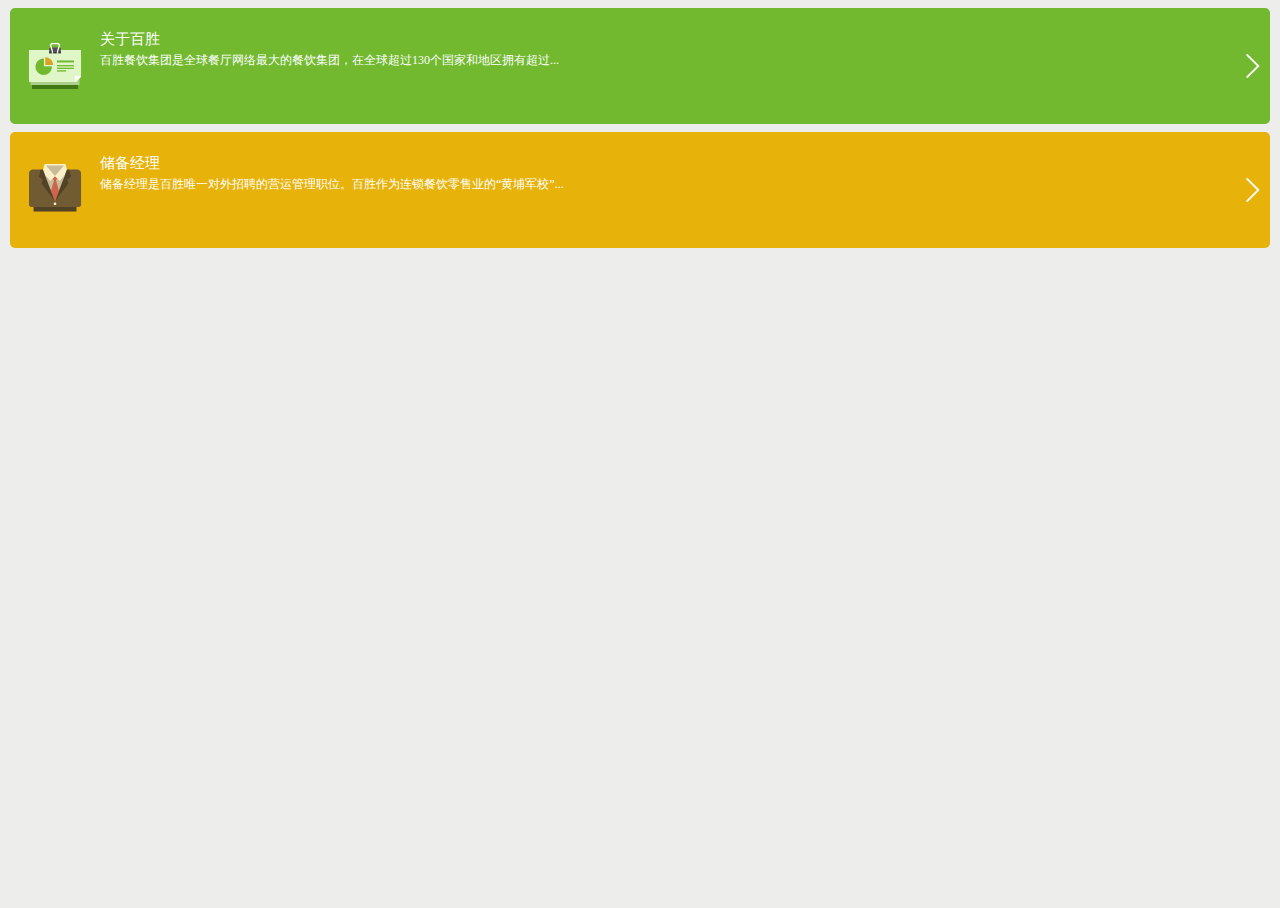
<file: bszp/list.html>
<!DOCTYPE html>
<html lang="zh">
<head>
    <meta charset="utf-8">
    <title>全城热聘-百胜招聘-西南站</title>
    <meta name="viewport" content="width=device-width,initial-scale=1,maximum-scale=1,user-scalable=0">
    <link rel="stylesheet" href="css/style.css">
    <script>var descContent = '我要推荐-百胜招聘-西南站';</script>
    <script src="js/share.js"></script>
</head>
<body>
    <div class="school position">
        <ul class="row-list">
            <li class="position-product">
                <a href="http://t.weixinuc.com/static/app/yum/about-yum.html">
                <span class="position-title">关于百胜</span>
                <span>百胜餐饮集团是全球餐厅网络最大的餐饮集团，在全球超过130个国家和地区拥有超过...</span>
                </a>
            </li>
            <li class="position-market">
                <a href="mangement.html">
                <span class="position-title">储备经理</span>
                <span>储备经理是百胜唯一对外招聘的营运管理职位。百胜作为连锁餐饮零售业的“黄埔军校”...</span>
                </a>
            </li>
        </ul>
    </div>
    <script type="text/javascript">
var _bdhmProtocol = (("https:" == document.location.protocol) ? " https://" : " http://");
document.write(unescape("%3Cscript src='" + _bdhmProtocol + "hm.baidu.com/h.js%3Fce94de6e6442ceb7ddbaa4fc195ba2e4' type='text/javascript'%3E%3C/script%3E"));
</script>

</body>
</html>
</file>
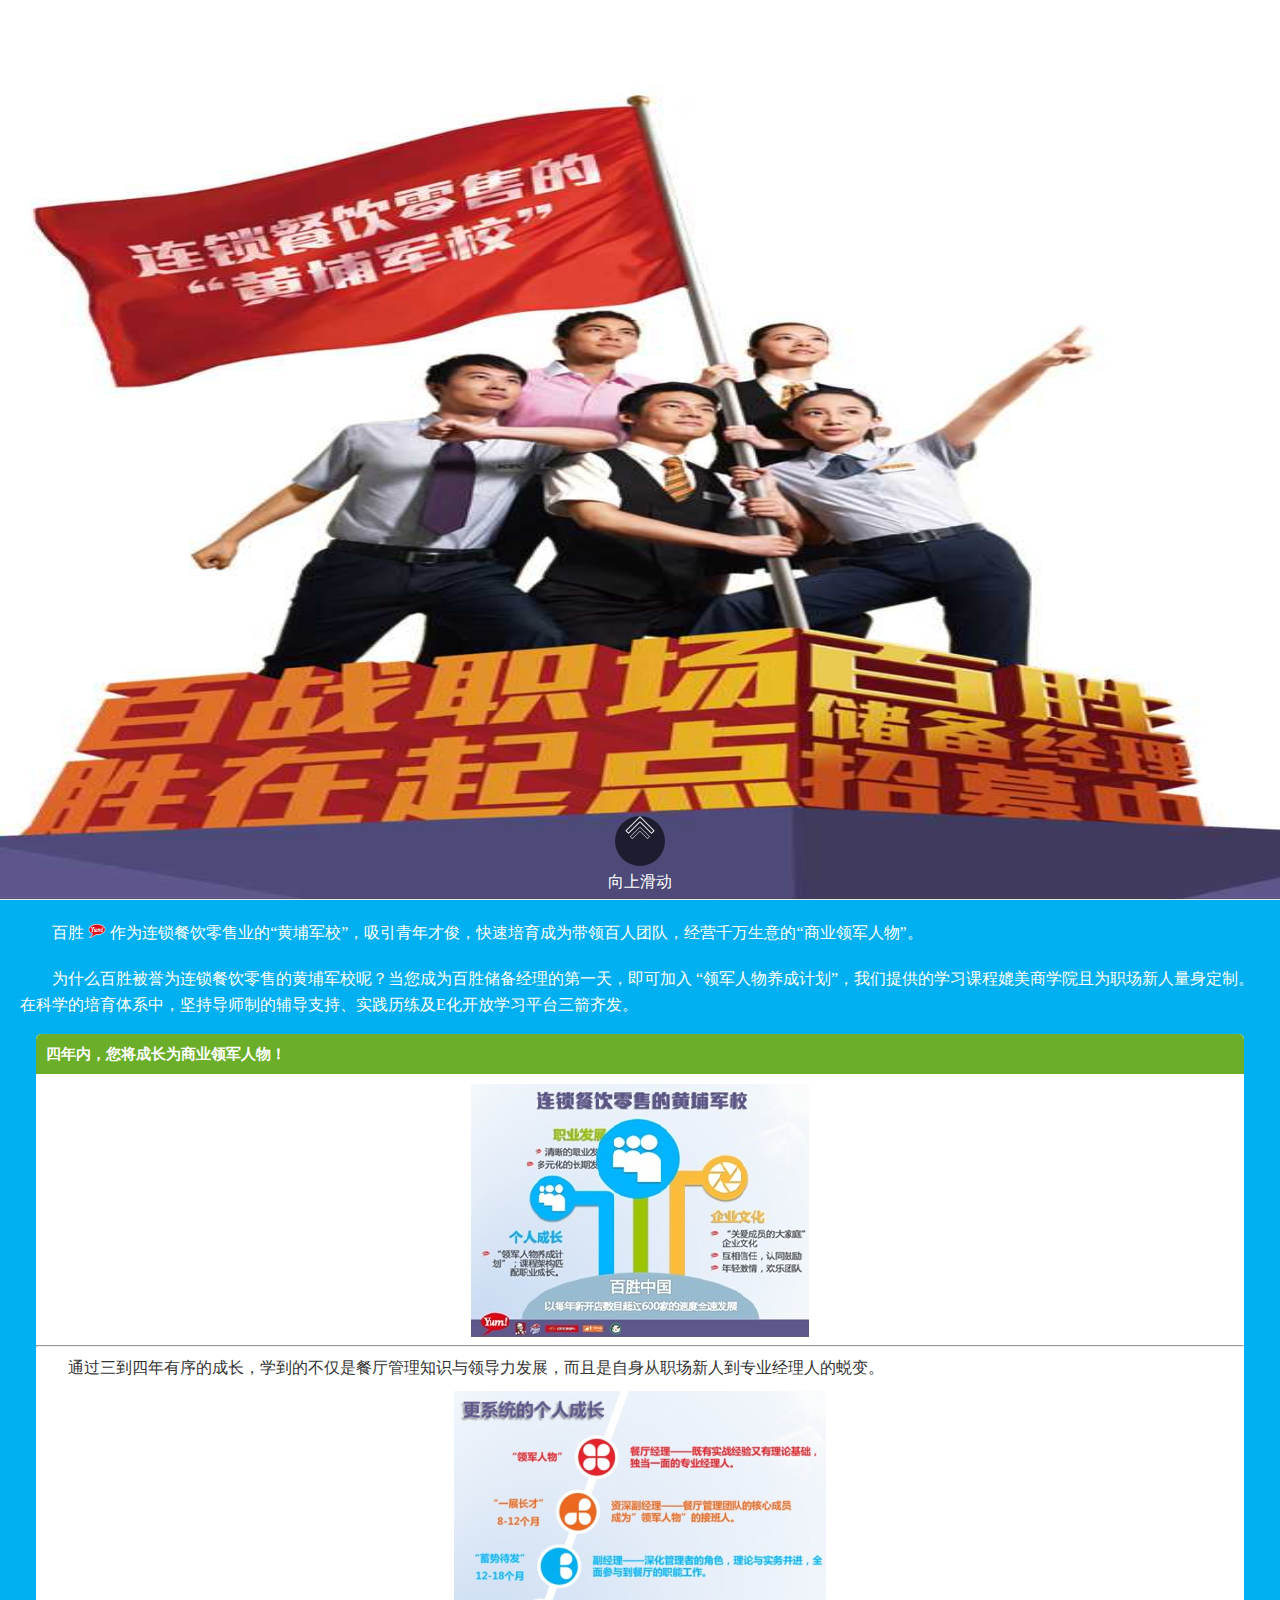
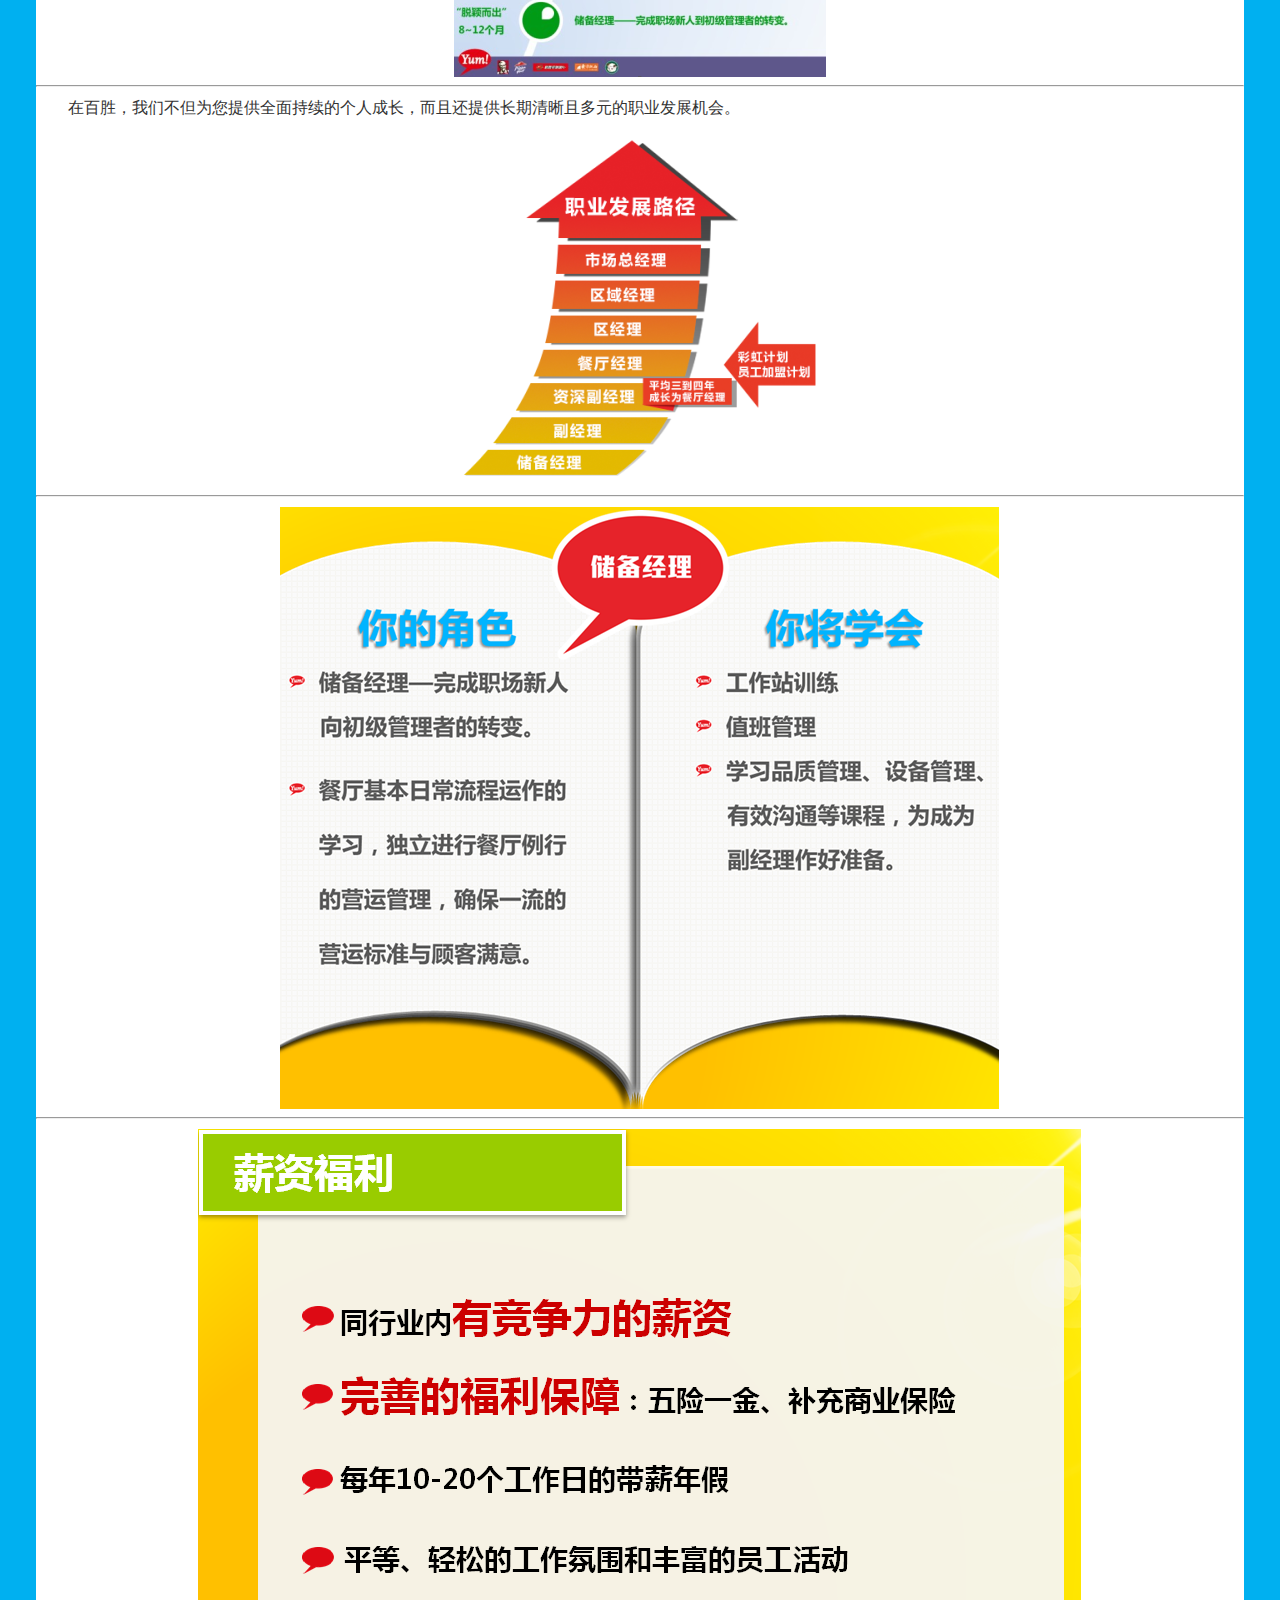
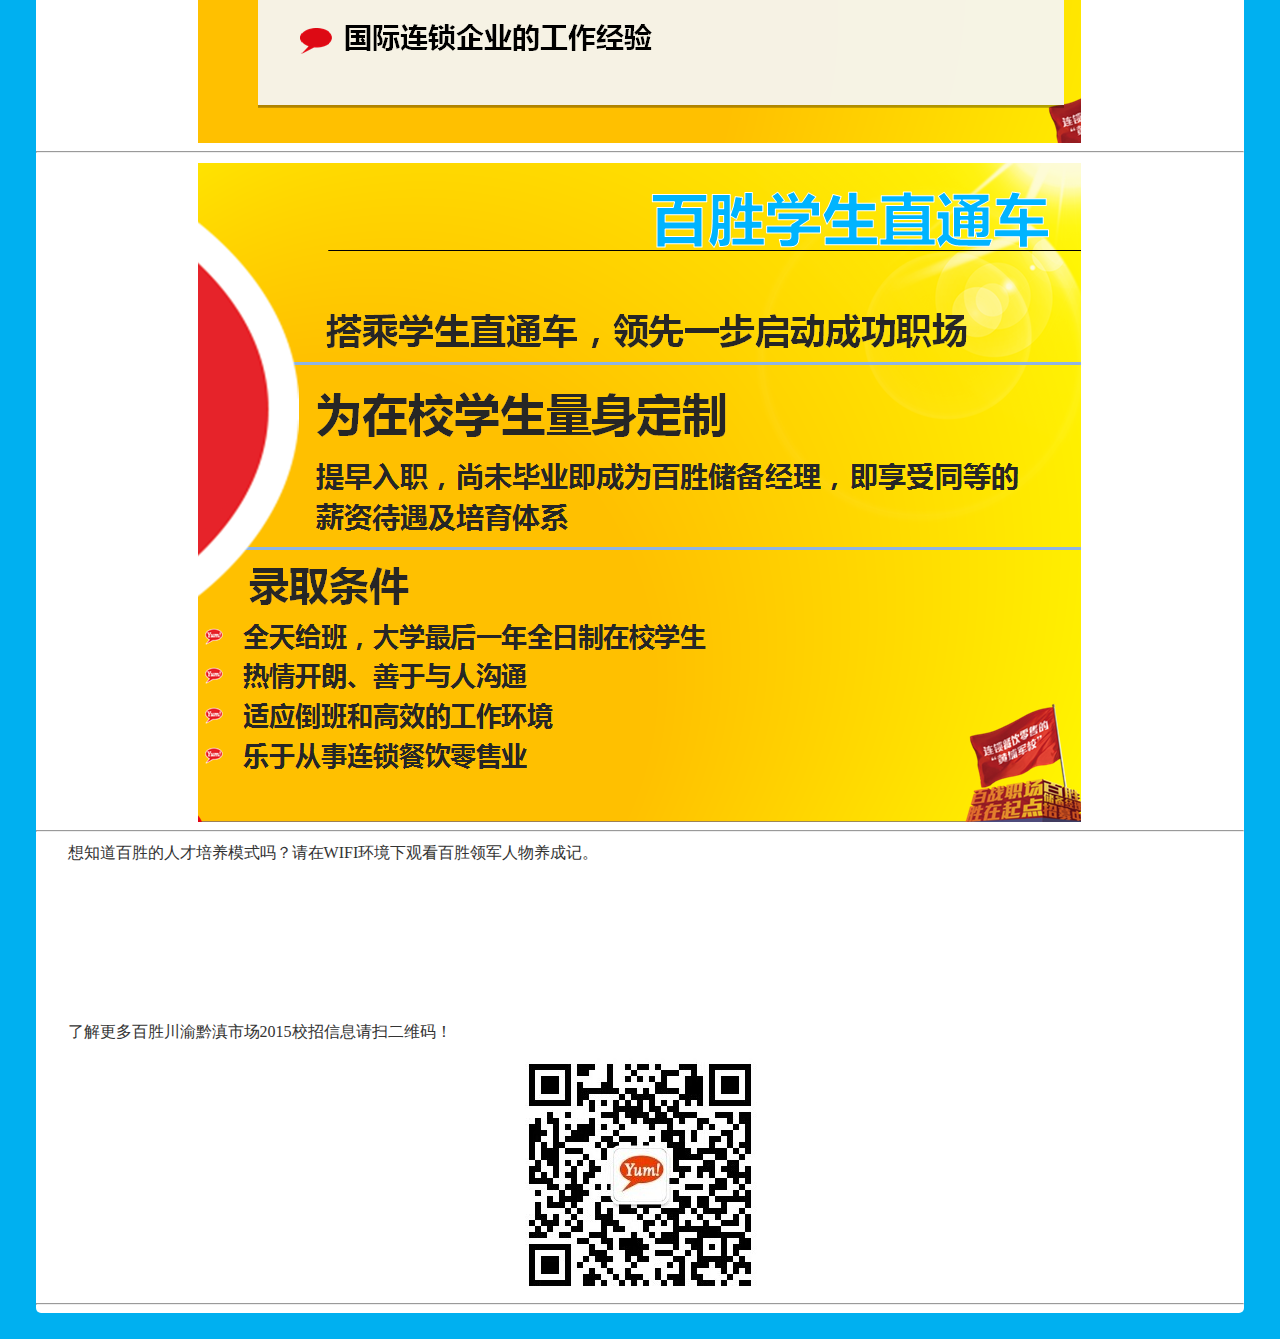
<file: bszp/mangement.html>
<!DOCTYPE html>
<html lang="zh">
<head>
	<meta charset="utf-8">
	<title>全城热聘-百胜招聘-西南站</title>
	<meta name="viewport" content="width=device-width,initial-scale=1,maximum-scale=1,user-scalable=0">
	<link rel="stylesheet" href="css/style.css">
	<style>
		.inline-logo {
			height: 14px;
		}
		</style>
	<script type="text/javascript" src="js/idra.js" charset="UTF-8"></script>
	<script>var descContent = '全城热聘-百胜招聘-西南站';</script>
	<script src="js/share.js"></script>
</head>
<body>
	<div class="position-intro intro-market">
		<div class="wrap intro-bg">
			<div class="operate operate-scroll">
				<a href="javascript:;" class="scroll-page" data-page="1">
					<span><i class="icon icon-down"></i></span>
					向上滑动
				</a>
			</div>
		</div>
		<div class="intro-datails">
			<p>百胜<img alt="inline-logo" class="inline-logo" src="img/logo.big.png">作为连锁餐饮零售业的“黄埔军校”，吸引青年才俊，快速培育成为带领百人团队，经营千万生意的“商业领军人物”。 </p>
			<p>为什么百胜被誉为连锁餐饮零售的黄埔军校呢？当您成为百胜储备经理的第一天，即可加入 “领军人物养成计划”，我们提供的学习课程媲美商学院且为职场新人量身定制。在科学的培育体系中，坚持导师制的辅导支持、实践历练及E化开放学习平台三箭齐发。</p>
			<div class="journey">
				<div class="container-con">
					<div class="container-con-hd">
						<h1 class="journey-title">四年内，您将成长为商业领军人物！</h1>
					</div>
                                    <img alt="logo" src="img/hpjx.png" class="tmp-img">
                                    <hr>
                                    <p class="journey-tips">通过三到四年有序的成长，学到的不仅是餐厅管理知识与领导力发展，而且是自身从职场新人到专业经理人的蜕变。 </p>
                                    <img alt="logo" src="img/geren.png" class="tmp-img">
                                    <hr>
                                    <p class="journey-tips">在百胜，我们不但为您提供全面持续的个人成长，而且还提供长期清晰且多元的职业发展机会。 </p>
                                     <img alt="logo" src="img/zyfz.png" class="tmp-img">
                                    <hr>
                                    <img alt="logo" src="img/3.png" class="tmp-img">
                                     <hr>
                                    <img alt="logo" src="img/4.png" class="tmp-img">
                                     <hr><img alt="logo" src="img/5.png" class="tmp-img">
                                     <hr>
                                     <p class="journey-tips">想知道百胜的人才培养模式吗？请在WIFI环境下观看百胜领军人物养成记。</p>
                                     
<iframe frameborder=0 src="http://v.qq.com/iframe/player.html?vid=u0139pj1h7k&tiny=0&auto=0" allowfullscreen></iframe>
                                     <p class="journey-tips tmp-font">了解更多百胜川渝黔滇市场2015校招信息请扫二维码！ </p>
                                     <img alt="logo" src="img/erweima.jpg" class="tmp-img">
                                     <hr>
					
				</div>
			</div>
			<!-- <ul>
				<li>
					<a class="btn btn-intro" href="http://t.weixinuc.com/app/yum/recommend?p=5&o=oCH2buCBPtOOCsDhLdRvpnGp4dsc&e=1">我要推荐</a>
				</li>
			</ul> -->
		</div>
	</div>
    <script type="text/javascript">
var _bdhmProtocol = (("https:" == document.location.protocol) ? " https://" : " http://");
document.write(unescape("%3Cscript src='" + _bdhmProtocol + "hm.baidu.com/h.js%3Fce94de6e6442ceb7ddbaa4fc195ba2e4' type='text/javascript'%3E%3C/script%3E"));
</script>

</body>
</html>
</file>
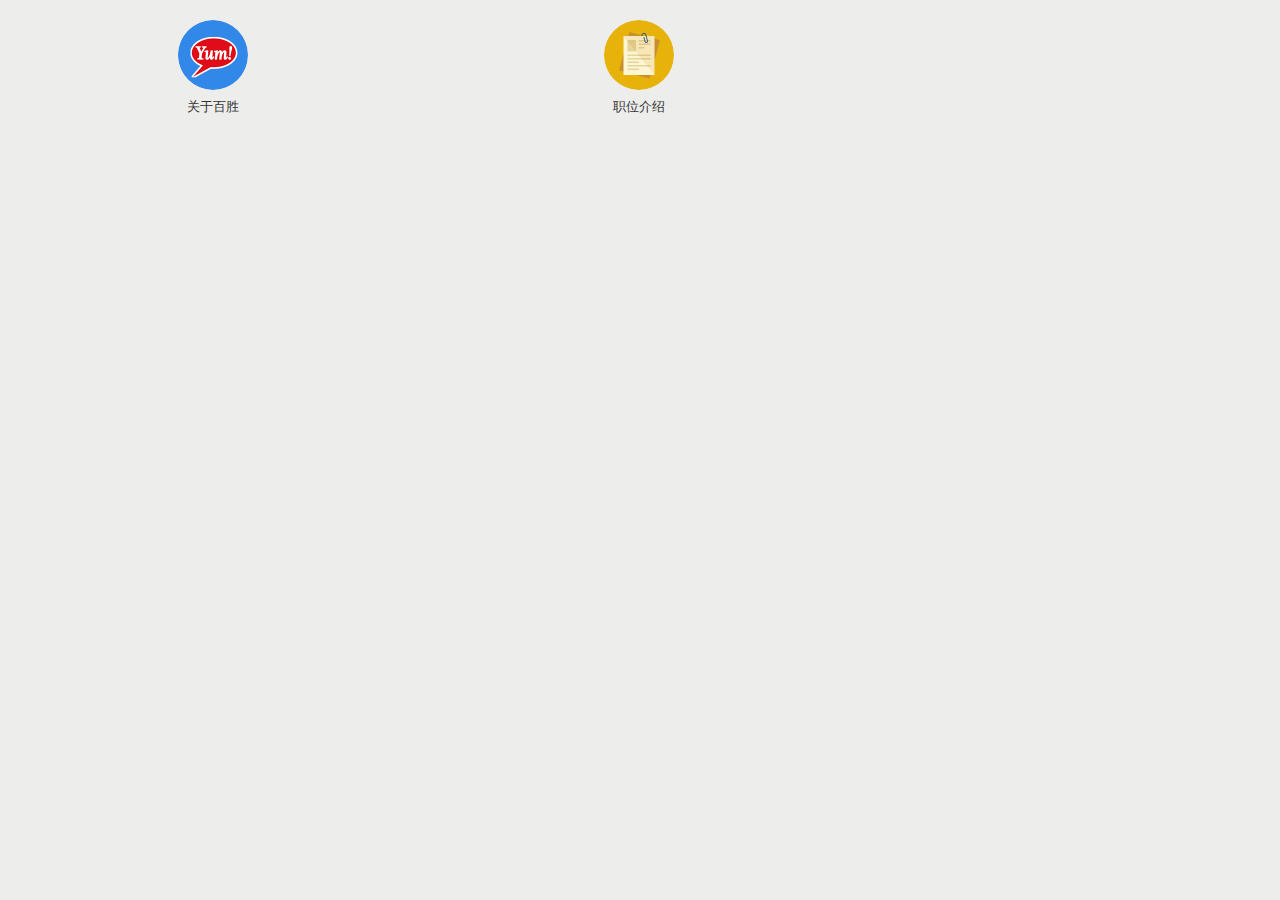
<file: bszp/nav.html>
<!DOCTYPE html>
<html lang="zh">
    
<head>
        <meta charset="utf-8">
        <title>全城热聘-百胜招聘-西南站</title>
        <meta name="viewport" content="width=device-width,initial-scale=1,maximum-scale=1,user-scalable=0">
        <link rel="stylesheet" href="css/style.css">
        <script type="text/javascript" src="js/idra.js"></script>
        <script src="js/share.js"></script>
    </head>
    <body>
        <div class="wrap">
            <div class="school">
                <ul class="list">
                    <li>
                        <a href="http://t.weixinuc.com/static/app/yum/about-yum.html">
                            <i class="icon icon-discuss"></i>
                            <span>关于百胜</span>
                        </a>
                    </li>
                    <li>
                        <a href="list.html">
                            <i class="icon icon-resume"></i>
                            <span>职位介绍</span>
                        </a>
                    </li>
                </ul>
            </div>
        </div>
        <script src="js/zepto.min.js"></script>
        <script src="js/utils.js"></script>
    </body>

</html>
</file>
<file: bszp/css/style.css>
@charset "utf-8";
html,
body,
div,
span,
object,
iframe,
h1,
h2,
h3,
h4,
h5,
h6,
p,
blockquote,
pre,
abbr,
address,
cite,
code,
del,
dfn,
em,
img,
ins,
kbd,
q,
samp,
small,
strong,
sub,
sup,
var,
b,
i,
dl,
dt,
dd,
ol,
ul,
li,
fieldset,
form,
label,
legend,
table,
caption,
tbody,
tfoot,
thead,
tr,
th,
td,
article,
aside,
canvas,
details,
footer,
header,
menu,
nav,
section,
audio,
video {
  margin: 0;
  padding: 0;
  border: 0;
  outline: 0;
  font-size: 100%;
  vertical-align: baseline;
  background: transparent;
}
body {
  line-height: 1;
}
article,
aside,
details,
figcaption,
figure,
footer,
header,
menu,
nav,
section {
  display: block;
}
nav,
ul,
ol {
  list-style: none;
}
a {
  margin: 0;
  padding: 0;
  font-size: 100%;
  vertical-align: baseline;
  background: transparent;
}
table {
  border-collapse: collapse;
  border-spacing: 0;
}
input,
select {
  vertical-align: middle;
}
html,
body,
.wrap {
  width: 100%;
  height: 100%;
  background-color: #ededeb;
  -webkit-text-size-adjust: none;
}
body.noScroll {
  overflow: hidden;
}
.wrap {
  position: relative;
}
.clearfix:before,
.clearfix:after {
  content: " ";
  display: table;
}
.clearfix:after {
  clear: both;
}
/* Button */
.btn {
  border-radius: 4px;
  display: block;
  width: 100%;
  font-size: 16px;
  line-height: 39px;
  height: 39px;
  text-align: center;
  border: none;
  margin: 0;
  text-decoration: none;
  color: #fff;
  background-color: #6bae2a;
}
.btn-default {
  color: #fff;
  background-color: #6BAE2A;
}
/* Form */
.form-wrap p {
  padding: 12px 20px;
  color: #666666;
}
.form-title {
  font-size: 16px;
  font-weight: normal;
  background-color: #d3d3d3;
  padding: 6px 20px;
}
.form-icon {
  text-align: center;
}
.form-group {
  background-color: #fff;
  margin: 18px 0;
  line-height: 45px;
  overflow: hidden;
  position: relative;
}
.form-group label {
  overflow: hidden;
  white-space: nowrap;
  text-indent: 100%;
  font-size: 0;
  display: block;
  float: left;
  margin: 15px 7px 15px 10px;
  height: 15px;
  left: 15px;
}
.form-group .form-input {
  margin-left: 32px;
  margin-right: 10px;
  height: 45px;
  overflow: hidden;
}
.form-group input {
  -webkit-appearance: none;
  -moz-appearance: none;
  display: block;
  width: 100%;
  border: none;
  padding: 10px 0;
  height: 25px;
  line-height: 25px;
  font-size: 15px;
  color: #000;
  background-color: #fff;
  margin: 0;
  border-radius: 0;
}
.form-group select {
  -webkit-appearance: none;
  -moz-appearance: none;
  display: block;
  width: 100%;
  height: 45px;
  padding: 0;
  border: none;
  background-color: #fff;
  font-size: 15px;
  color: #000000;
}
.form-group textarea {
  -webkit-appearance: none;
  -moz-appearance: none;
  border: none;
  width: 100%;
  height: 25px;
  padding: 10px 0;
  margin: 0;
  font-size: 15px;
  line-height: 25px;
  overflow: hidden;
  background-color: #fff;
  color: #000;
  resize: none;
}
.form-group-action {
  margin: 25px 10px;
}
.form-group-container {
  margin: 18px 0;
}
.form-group-container .form-group {
  border-bottom: 1px solid #ededeb;
  margin: 0;
}
.form-group-container .form-group:last-child {
  border-bottom: none;
}
/* Tips */
.tips {
  position: absolute;
  left: 50%;
  top: 50%;
  -webkit-transform: translate(-50%, -50%);
  width: 148px;
  height: 148px;
  z-index: 999;
  background-color: rgba(0, 0, 0, 0.6);
  text-align: center;
  border-radius: 5px;
  display: table;
  opacity: 0;
  -webkit-transition: opacity 1ms .25s;
}
.tips div {
  display: table-cell;
  vertical-align: middle;
}
.tips .icon-success {
  margin-bottom: 16px;
}
.tips p {
  color: #fff;
}
.tips-show {
  opacity: 1;
}
/* Modals */
.modal {
  position: fixed;
  top: 0;
  left: 0;
  z-index: 11;
  width: 100%;
  min-height: 100%;
  overflow: scroll;
  opacity: 0;
  -webkit-transition: -webkit-transform 0.25s, opacity 1ms 0.25s;
  -webkit-transform: translate3d(100%, 0, 0);
}
.modal.active {
  background-color: #E5E5E5;
  height: 100%;
  opacity: 1;
  -webkit-transition: -webkit-transform 0.25s;
  -webkit-transform: translate3d(0, 0, 0);
}
.modal .modal-header {
  position: relative;
  top: 0;
  left: 0;
  height: 44px;
  width: 100%;
  background-color: #EFEFEF;
  border-bottom: 1px solid #ddd;
  z-index: 999;
}
.modal .modal-header .modal-back {
  position: absolute;
  left: 0;
  top: 0;
  display: block;
  padding: 10px 5px;
}
.modal .modal-header .modal-title {
  text-align: center;
  line-height: 44px;
  font-size: 16px;
  color: #333333;
}
/* Select-list */
.more-select {
  display: block;
  height: 45px;
  line-height: 45px;
  font-size: 15px;
  background-color: #fff;
  text-decoration: none;
  color: #999999;
}
.more-select.selected {
  color: #333333;
}
.more-select:after {
  display: inline-block;
  vertical-align: middle;
  background-image: url(../img/icons-default-2x.png);
  width: 22px;
  height: 22px;
  background-position: 0px 0px;
  height: 11px;
  width: 11px;
  background-size: 108px 1204px;
  content: ' ';
  position: absolute;
  right: 10px;
  margin: 18px 0 0 0;
}
.select-list {
  margin: 0;
  background-color: #fff;
  border: 1px solid #ededeb;
}
.select-list li {
  border-bottom: 1px solid #ededeb;
}
.select-list li:last-child {
  border-bottom: none;
}
.select-list li a {
  display: block;
  font-size: 15px;
  text-decoration: none;
  height: 45px;
  line-height: 45px;
  padding: 0 10px;
  color: #333333;
}
.select-list li a.selected:after {
  display: inline-block;
  vertical-align: middle;
  background-image: url(../img/icons-default-2x.png);
  background-position: 0px -1184px;
  width: 50px;
  height: 50px;
  background-position: 0px -592px;
  height: 25px;
  width: 25px;
  background-size: 108px 1204px;
  margin-top: 10px;
  float: right;
  content: ' ';
}
/*
 * 内容容器样式
 * .container-con
 */
.container-con {
  margin: 15px 10px;
  border-radius: 5px;
  background-color: #ffffff;
  overflow: hidden;
}
.container-con-hd {
  color: #ffffff;
  background-color: #6bae2a;
  padding: 10px;
  margin-bottom: 5px;
  border-radius: 5px 5px 0 0;
  line-height: 20px;
  font-size: 15px;
}
/* 带有锯齿的 container-hd */
.container-con-hd.arrowed {
  position: relative;
  padding-bottom: 15px;
}
.container-con-hd.arrowed:after {
  content: ' ';
  position: absolute;
  bottom: 0;
  left: 0;
  height: 5px;
  width: 100%;
  background: url(../img/arrow-hd@2x.png) repeat-x 0 0 transparent;
  background-size: 500px 5px;
}
.container-con-bd {
  padding: 10px;
  background-color: #ffffff;
  border-radius: 0 0 5px 5px;
  line-height: 26px;
  font-size: 15px;
  color: #333333;
}
.container-con-bd h2 {
  font-size: 15px;
  color: #000000;
  margin-bottom: 5px;
}
.container-con-bd p {
  color: #666666;
  margin-bottom: 10px;
}
.container-con-bd img {
  display: block;
  max-width: 100%;
}
.container-con-bd hr {
  position: relative;
  height: 0px;
  border: none;
  border-top: 1px dashed #ededeb;
  margin: 10px -10px;
}
.container-con-bd hr:before {
  content: ' ';
  position: absolute;
  top: -6px;
  left: 0;
  height: 0;
  width: 0;
  border: 5px solid #ededeb;
  border-color: transparent transparent transparent #ededeb;
}
.container-con-bd hr:after {
  content: ' ';
  position: absolute;
  top: -6px;
  right: 0;
  height: 0;
  width: 0;
  border: 5px solid #ededeb;
  border-color: transparent #ededeb transparent transparent;
}
.container-con-bd .main-btn {
  margin: 15px 0;
}
/* 列表模块样式 */
.list-view .list-view-item {
  height: 45px;
  line-height: 45px;
  font-size: 15px;
  color: #333333;
  background-color: #ffffff;
  border-bottom: 1px solid #ededeb;
}
.list-view .list-view-item:last-child {
  border-bottom: none;
}
.list-view .list-view-item a {
  position: relative;
  display: block;
  padding: 0 30px 0 10px;
  overflow: hidden;
  text-overflow: ellipsis;
  text-decoration: none;
  white-space: nowrap;
  color: #333333;
}
.list-view .list-view-item a:after {
  content: ' ';
  position: absolute;
  top: 17px;
  right: 10px;
  display: inline-block;
  vertical-align: middle;
  background-image: url(../img/icons-default-2x.png);
  width: 22px;
  height: 22px;
  background-position: 0px 0px;
  height: 11px;
  width: 11px;
  background-size: 108px 1204px;
}
/*
LESS variables are information about icon's compiled state, stored under its original file name

.icon-home {
  width: @icon-home-width;
}

The large array-like variables contain all information about a single icon
@icon-home: x y offset_x offset_y width height total_width total_height image_path;
*/
/*
The provided classes are intended to be used with the array-like variables

.icon-home {
  .sprite-width(@icon-home);
}
.icon-email {
  .sprite(@icon-email);
}
*/
/*
LESS variables are information about icon's compiled state, stored under its original file name

.icon-home {
  width: @icon-home-width;
}

The large array-like variables contain all information about a single icon
@icon-home: x y offset_x offset_y width height total_width total_height image_path;
*/
/*
The provided classes are intended to be used with the array-like variables

.icon-home {
  .sprite-width(@icon-home);
}
.icon-email {
  .sprite(@icon-email);
}
*/
/*
LESS variables are information about icon's compiled state, stored under its original file name

.icon-home {
  width: @icon-home-width;
}

The large array-like variables contain all information about a single icon
@icon-home: x y offset_x offset_y width height total_width total_height image_path;
*/
/*
The provided classes are intended to be used with the array-like variables

.icon-home {
  .sprite-width(@icon-home);
}
.icon-email {
  .sprite(@icon-email);
}
*/
/*
LESS variables are information about icon's compiled state, stored under its original file name

.icon-home {
  width: @icon-home-width;
}

The large array-like variables contain all information about a single icon
@icon-home: x y offset_x offset_y width height total_width total_height image_path;
*/
/*
The provided classes are intended to be used with the array-like variables

.icon-home {
  .sprite-width(@icon-home);
}
.icon-email {
  .sprite(@icon-email);
}
*/
/* Icon */
.icon {
  display: inline-block;
  vertical-align: middle;
}
.icon-campus {
  background-image: url(../img/icons-default-2x.png);
  background-position: 0px -1482px;
  width: 80px;
  height: 80px;
  background-position: 0px -741px;
  height: 40px;
  width: 40px;
  background-size: 108px 1204px;
}
.icon-society {
  background-image: url(../img/icons-default-2x.png);
  background-position: 0px -1032px;
  width: 62px;
  height: 48px;
  background-position: 0px -516px;
  height: 24px;
  width: 31px;
  background-size: 108px 1204px;
}
.icon-view {
  background-image: url(../img/icons-default-2x.png);
  background-position: 0px -1564px;
  width: 80px;
  height: 80px;
  background-position: 0px -782px;
  height: 40px;
  width: 40px;
  background-size: 108px 1204px;
}
.icon-rss {
  background-image: url(../img/icons-default-2x.png);
  background-position: 0px -1318px;
  width: 80px;
  height: 80px;
  background-position: 0px -659px;
  height: 40px;
  width: 40px;
  background-size: 108px 1204px;
}
.icon-success {
  background-image: url(../img/icons-default-2x.png);
  background-position: 0px -1646px;
  width: 144px;
  height: 108px;
  background-position: 0px -823px;
  height: 54px;
  width: 72px;
  background-size: 108px 1204px;
}
.icon-share {
  background-image: url(../img/icons-default-2x.png);
  background-position: 0px -1236px;
  width: 80px;
  height: 80px;
  background-position: 0px -618px;
  height: 40px;
  width: 40px;
  background-size: 108px 1204px;
}
.icon-down {
  background-image: url(../img/icons-default-2x.png);
  background-position: 0px -984px;
  width: 60px;
  height: 46px;
  background-position: 0px -492px;
  height: 23px;
  width: 30px;
  background-size: 108px 1204px;
  -webkit-transform: rotate(-180deg);
     -moz-transform: rotate(-180deg);
          transform: rotate(-180deg);
}
.icon-item-selected {
  background-image: url(../img/icons-default-2x.png);
  background-position: 0px -1184px;
  width: 50px;
  height: 50px;
  background-position: 0px -592px;
  height: 25px;
  width: 25px;
  background-size: 108px 1204px;
}
.icon-item-arrow {
  background-image: url(../img/icons-default-2x.png);
  width: 22px;
  height: 22px;
  background-position: 0px 0px;
  height: 11px;
  width: 11px;
  background-size: 108px 1204px;
}
.icon-back {
  background-image: url(../img/icons-default-2x.png);
  background-position: 0px -1132px;
  width: 50px;
  height: 50px;
  background-position: 0px -566px;
  height: 25px;
  width: 25px;
  background-size: 108px 1204px;
}
.icon-applying {
  background-image: url(../img/icons-default-2x.png);
  background-position: 0px -1400px;
  width: 80px;
  height: 80px;
  background-position: 0px -700px;
  height: 40px;
  width: 40px;
  background-size: 108px 1204px;
}
.icon-arrow-right {
  background-image: url(../img/icons-default-2x.png);
  background-position: 0px -1082px;
  width: 28px;
  height: 48px;
  background-position: 0px -541px;
  height: 24px;
  width: 14px;
  background-size: 108px 1204px;
}
.icon-query-id {
  background-image: url(../img/icons-default-2x.png);
  background-position: 0px -1974px;
  width: 216px;
  height: 216px;
  background-position: 0px -987px;
  height: 108px;
  width: 108px;
  background-size: 108px 1204px;
}
.icon-query-result {
  background-image: url(../img/icons-default-2x.png);
  background-position: 0px -1756px;
  width: 216px;
  height: 216px;
  background-position: 0px -878px;
  height: 108px;
  width: 108px;
  background-size: 108px 1204px;
}
.icon-manage {
  background-image: url(../img/icons-default-2x.png);
  background-position: 0px -2192px;
  width: 216px;
  height: 216px;
  background-position: 0px -1096px;
  height: 108px;
  width: 108px;
  background-size: 108px 1204px;
}
.icon-bj {
  background-image: url(../img/icons-main-2x.png);
  background-position: 0px -284px;
  width: 140px;
  height: 140px;
  background-position: 0px -142px;
  height: 70px;
  width: 70px;
  background-size: 70px 1703px;
}
.icon-sh {
  background-image: url(../img/icons-main-2x.png);
  background-position: 0px -2556px;
  width: 140px;
  height: 140px;
  background-position: 0px -1278px;
  height: 70px;
  width: 70px;
  background-size: 70px 1703px;
}
.icon-gz {
  background-image: url(../img/icons-main-2x.png);
  background-position: 0px -994px;
  width: 140px;
  height: 140px;
  background-position: 0px -497px;
  height: 70px;
  width: 70px;
  background-size: 70px 1703px;
}
.icon-sz {
  background-image: url(../img/icons-main-2x.png);
  background-position: 0px -2698px;
  width: 140px;
  height: 140px;
  background-position: 0px -1349px;
  height: 70px;
  width: 70px;
  background-size: 70px 1703px;
}
.icon-hz {
  background-image: url(../img/icons-main-2x.png);
  background-position: 0px -1420px;
  width: 140px;
  height: 140px;
  background-position: 0px -710px;
  height: 70px;
  width: 70px;
  background-size: 70px 1703px;
}
.icon-xa {
  background-image: url(../img/icons-main-2x.png);
  background-position: 0px -3266px;
  width: 140px;
  height: 140px;
  background-position: 0px -1633px;
  height: 70px;
  width: 70px;
  background-size: 70px 1703px;
}
.icon-cd {
  background-image: url(../img/icons-main-2x.png);
  background-position: 0px -426px;
  width: 140px;
  height: 140px;
  background-position: 0px -213px;
  height: 70px;
  width: 70px;
  background-size: 70px 1703px;
}
.icon-hk {
  background-image: url(../img/icons-main-2x.png);
  background-position: 0px -1278px;
  width: 140px;
  height: 140px;
  background-position: 0px -639px;
  height: 70px;
  width: 70px;
  background-size: 70px 1703px;
}
.icon-journey {
  background-image: url(../img/icons-main-2x.png);
  background-position: 0px -1562px;
  width: 140px;
  height: 140px;
  background-position: 0px -781px;
  height: 70px;
  width: 70px;
  background-size: 70px 1703px;
}
.icon-resume {
  background-image: url(../img/icons-main-2x.png);
  background-position: 0px -2414px;
  width: 140px;
  height: 140px;
  background-position: 0px -1207px;
  height: 70px;
  width: 70px;
  background-size: 70px 1703px;
}
.icon-apply {
  background-image: url(../img/icons-main-2x.png);
  background-position: 0px -1704px;
  width: 140px;
  height: 140px;
  background-position: 0px -852px;
  height: 70px;
  width: 70px;
  background-size: 70px 1703px;
}
.icon-login {
  background-image: url(../img/icons-main-2x.png);
  width: 140px;
  height: 140px;
  background-position: 0px 0px;
  height: 70px;
  width: 70px;
  background-size: 70px 1703px;
}
.icon-market {
  background-image: url(../img/icons-main-2x.png);
  background-position: 0px -1846px;
  width: 140px;
  height: 140px;
  background-position: 0px -923px;
  height: 70px;
  width: 70px;
  background-size: 70px 1703px;
}
.icon-discuss {
  background-image: url(../img/icons-main-2x.png);
  background-position: 0px -710px;
  width: 140px;
  height: 140px;
  background-position: 0px -355px;
  height: 70px;
  width: 70px;
  background-size: 70px 1703px;
}
.icon-query {
  background-image: url(../img/icons-main-2x.png);
  background-position: 0px -2272px;
  width: 140px;
  height: 140px;
  background-position: 0px -1136px;
  height: 70px;
  width: 70px;
  background-size: 70px 1703px;
}
.icon-activity {
  background-image: url(../img/icons-main-2x.png);
  background-position: 0px -142px;
  width: 140px;
  height: 140px;
  background-position: 0px -71px;
  height: 70px;
  width: 70px;
  background-size: 70px 1703px;
}
.icon-product {
  background-image: url(../img/icons-main-2x.png);
  background-position: 0px -2130px;
  width: 140px;
  height: 140px;
  background-position: 0px -1065px;
  height: 70px;
  width: 70px;
  background-size: 70px 1703px;
}
.icon-technology {
  background-image: url(../img/icons-main-2x.png);
  background-position: 0px -2840px;
  width: 140px;
  height: 140px;
  background-position: 0px -1420px;
  height: 70px;
  width: 70px;
  background-size: 70px 1703px;
}
.icon-design {
  background-image: url(../img/icons-main-2x.png);
  background-position: 0px -568px;
  width: 140px;
  height: 140px;
  background-position: 0px -284px;
  height: 70px;
  width: 70px;
  background-size: 70px 1703px;
}
.icon-understand {
  background-image: url(../img/icons-main-2x.png);
  background-position: 0px -2982px;
  width: 140px;
  height: 140px;
  background-position: 0px -1491px;
  height: 70px;
  width: 70px;
  background-size: 70px 1703px;
}
.icon-overview {
  background-image: url(../img/icons-main-2x.png);
  background-position: 0px -1988px;
  width: 140px;
  height: 140px;
  background-position: 0px -994px;
  height: 70px;
  width: 70px;
  background-size: 70px 1703px;
}
.icon-happy {
  background-image: url(../img/icons-main-2x.png);
  background-position: 0px -1136px;
  width: 140px;
  height: 140px;
  background-position: 0px -568px;
  height: 70px;
  width: 70px;
  background-size: 70px 1703px;
}
.icon-welfare {
  background-image: url(../img/icons-main-2x.png);
  background-position: 0px -3124px;
  width: 140px;
  height: 140px;
  background-position: 0px -1562px;
  height: 70px;
  width: 70px;
  background-size: 70px 1703px;
}
.icon-growth {
  background-image: url(../img/icons-main-2x.png);
  background-position: 0px -852px;
  width: 140px;
  height: 140px;
  background-position: 0px -426px;
  height: 70px;
  width: 70px;
  background-size: 70px 1703px;
}
.icon-resume-position {
  background-image: url(../img/icons-default-2x.png);
  background-position: 0px -888px;
  width: 30px;
  height: 30px;
  background-position: 0px -444px;
  height: 15px;
  width: 15px;
  background-size: 108px 1204px;
}
.icon-resume-interview-city {
  background-image: url(../img/icons-default-2x.png);
  background-position: 0px -696px;
  width: 30px;
  height: 30px;
  background-position: 0px -348px;
  height: 15px;
  width: 15px;
  background-size: 108px 1204px;
}
.icon-resume-adjust {
  background-image: url(../img/icons-default-2x.png);
  background-position: 0px -184px;
  width: 30px;
  height: 30px;
  background-position: 0px -92px;
  height: 15px;
  width: 15px;
  background-size: 108px 1204px;
}
.icon-resume-city {
  background-image: url(../img/icons-default-2x.png);
  background-position: 0px -344px;
  width: 30px;
  height: 30px;
  background-position: 0px -172px;
  height: 15px;
  width: 15px;
  background-size: 108px 1204px;
}
.icon-resume-name {
  background-image: url(../img/icons-default-2x.png);
  background-position: 0px -792px;
  width: 30px;
  height: 30px;
  background-position: 0px -396px;
  height: 15px;
  width: 15px;
  background-size: 108px 1204px;
}
.icon-resume-award {
  background-image: url(../img/icons-default-2x.png);
  background-position: 0px -216px;
  width: 30px;
  height: 30px;
  background-position: 0px -108px;
  height: 15px;
  width: 15px;
  background-size: 108px 1204px;
}
.icon-resume-birthday {
  background-image: url(../img/icons-default-2x.png);
  background-position: 0px -280px;
  width: 30px;
  height: 30px;
  background-position: 0px -140px;
  height: 15px;
  width: 15px;
  background-size: 108px 1204px;
}
.icon-resume-cadre {
  background-image: url(../img/icons-default-2x.png);
  background-position: 0px -312px;
  width: 30px;
  height: 30px;
  background-position: 0px -156px;
  height: 15px;
  width: 15px;
  background-size: 108px 1204px;
}
.icon-resume-email {
  background-image: url(../img/icons-default-2x.png);
  background-position: 0px -440px;
  width: 30px;
  height: 30px;
  background-position: 0px -220px;
  height: 15px;
  width: 15px;
  background-size: 108px 1204px;
}
.icon-resume-english {
  background-image: url(../img/icons-default-2x.png);
  background-position: 0px -472px;
  width: 30px;
  height: 30px;
  background-position: 0px -236px;
  height: 15px;
  width: 15px;
  background-size: 108px 1204px;
}
.icon-resume-evidence-name {
  background-image: url(../img/icons-default-2x.png);
  background-position: 0px -504px;
  width: 30px;
  height: 30px;
  background-position: 0px -252px;
  height: 15px;
  width: 15px;
  background-size: 108px 1204px;
}
.icon-resume-evidence-phone {
  background-image: url(../img/icons-default-2x.png);
  background-position: 0px -536px;
  width: 30px;
  height: 30px;
  background-position: 0px -268px;
  height: 15px;
  width: 15px;
  background-size: 108px 1204px;
}
.icon-resume-evidence-role {
  background-image: url(../img/icons-default-2x.png);
  background-position: 0px -24px;
  width: 30px;
  height: 30px;
  background-position: 0px -12px;
  height: 15px;
  width: 15px;
  background-size: 108px 1204px;
}
.icon-resume-experience {
  background-image: url(../img/icons-default-2x.png);
  background-position: 0px -600px;
  width: 30px;
  height: 30px;
  background-position: 0px -300px;
  height: 15px;
  width: 15px;
  background-size: 108px 1204px;
}
.icon-resume-graduation {
  background-image: url(../img/icons-default-2x.png);
  background-position: 0px -632px;
  width: 30px;
  height: 30px;
  background-position: 0px -316px;
  height: 15px;
  width: 15px;
  background-size: 108px 1204px;
}
.icon-resume-idcard {
  background-image: url(../img/icons-default-2x.png);
  background-position: 0px -664px;
  width: 30px;
  height: 30px;
  background-position: 0px -332px;
  height: 15px;
  width: 15px;
  background-size: 108px 1204px;
}
.icon-resume-other {
  background-image: url(../img/icons-default-2x.png);
  background-position: 0px -824px;
  width: 30px;
  height: 30px;
  background-position: 0px -412px;
  height: 15px;
  width: 15px;
  background-size: 108px 1204px;
}
.icon-resume-phone {
  background-image: url(../img/icons-default-2x.png);
  background-position: 0px -856px;
  width: 30px;
  height: 30px;
  background-position: 0px -428px;
  height: 15px;
  width: 15px;
  background-size: 108px 1204px;
}
.icon-resume-project {
  background-image: url(../img/icons-default-2x.png);
  background-position: 0px -920px;
  width: 30px;
  height: 30px;
  background-position: 0px -460px;
  height: 15px;
  width: 15px;
  background-size: 108px 1204px;
}
.icon-resume-search {
  background-image: url(../img/icons-default-2x.png);
  background-position: 0px -152px;
  width: 30px;
  height: 30px;
  background-position: 0px -76px;
  height: 15px;
  width: 15px;
  background-size: 108px 1204px;
}
.icon-resume-sex {
  background-image: url(../img/icons-default-2x.png);
  background-position: 0px -120px;
  width: 30px;
  height: 30px;
  background-position: 0px -60px;
  height: 15px;
  width: 15px;
  background-size: 108px 1204px;
}
.icon-resume-school {
  background-image: url(../img/icons-default-2x.png);
  background-position: 0px -568px;
  width: 30px;
  height: 30px;
  background-position: 0px -284px;
  height: 15px;
  width: 15px;
  background-size: 108px 1204px;
}
.icon-resume-bg {
  background-image: url(../img/icons-default-2x.png);
  background-position: 0px -248px;
  width: 30px;
  height: 30px;
  background-position: 0px -124px;
  height: 15px;
  width: 15px;
  background-size: 108px 1204px;
}
.icon-resume-department {
  background-image: url(../img/icons-default-2x.png);
  background-position: 0px -376px;
  width: 30px;
  height: 30px;
  background-position: 0px -188px;
  height: 15px;
  width: 15px;
  background-size: 108px 1204px;
}
.icon-resume-education {
  background-image: url(../img/icons-default-2x.png);
  background-position: 0px -408px;
  width: 30px;
  height: 30px;
  background-position: 0px -204px;
  height: 15px;
  width: 15px;
  background-size: 108px 1204px;
}
.icon-resume-lxr-name {
  background-image: url(../img/icons-default-2x.png);
  background-position: 0px -728px;
  width: 30px;
  height: 30px;
  background-position: 0px -364px;
  height: 15px;
  width: 15px;
  background-size: 108px 1204px;
}
.icon-resume-lxr-phone {
  background-image: url(../img/icons-default-2x.png);
  background-position: 0px -760px;
  width: 30px;
  height: 30px;
  background-position: 0px -380px;
  height: 15px;
  width: 15px;
  background-size: 108px 1204px;
}
.icon-resume-rank {
  background-image: url(../img/icons-default-2x.png);
  background-position: 0px -952px;
  width: 30px;
  height: 30px;
  background-position: 0px -476px;
  height: 15px;
  width: 15px;
  background-size: 108px 1204px;
}
.icon-resume-speciality {
  background-image: url(../img/icons-default-2x.png);
  background-position: 0px -56px;
  width: 30px;
  height: 30px;
  background-position: 0px -28px;
  height: 15px;
  width: 15px;
  background-size: 108px 1204px;
}
.icon-resume-wechat {
  background-image: url(../img/icons-default-2x.png);
  background-position: 0px -88px;
  width: 30px;
  height: 30px;
  background-position: 0px -44px;
  height: 15px;
  width: 15px;
  background-size: 108px 1204px;
}
body {
  -webkit-backface-visibility: hidden;
}
@-webkit-keyframes fadeInUp {
  0% {
    opacity: 0;
    -webkit-transform: translateY(20px);
  }
  100% {
    opacity: 1;
    -webkit-transform: translateY(0);
  }
}
.fadeInUp {
  -webkit-animation: fadeInUp 0.6s both;
  animation: fadeInUp 0.6s both;
}
@-webkit-keyframes lightSpeedIn {
  0% {
    -webkit-transform: translateX(100%);
    opacity: 0;
  }
  60% {
    -webkit-transform: translateX(-20%);
    opacity: 1;
  }
  100% {
    -webkit-transform: translateX(0%);
    opacity: 1;
  }
}
.lightSpeedIn {
  -webkit-animation: lightSpeedIn 1s both;
  animation: lightSpeedIn 1s both;
}
@-webkit-keyframes upDown {
  0% {
    top: 35%;
  }
  50% {
    top: 25%;
  }
  100% {
    top: 35%;
  }
}
.upDown {
  -webkit-animation: upDown 0.7s infinite both;
}
@-webkit-keyframes screenLight {
  0% {
    opacity: 0.1;
  }
  20% {
    opacity: 0.15;
  }
  40% {
    opacity: 0.2;
  }
  60% {
    opacity: 0.15;
  }
  80% {
    opacity: 0.1;
  }
  100% {
    opacity: 0.05;
  }
}
.screenLight {
  -webkit-animation: screenLight 1s infinite both;
}
/* 首页 */
.index {
  background-image: url(../img/bg.jpg);
  background-repeat: no-repeat;
  background-size: cover;
}
.index .title {
  -webkit-animation: lightSpeedIn 1s both;
  animation: lightSpeedIn 1s both;
  background-image: url(../img/title.png);
  background-repeat: no-repeat;
  background-size: auto 122px;
  width: 200px;
  height: 122px;
  position: absolute;
  top: 50%;
  right: 0;
  margin-top: -230px;
  color: transparent;
}
.index .nav {
  position: fixed;
  bottom: 0;
  width: 100%;
}
.index .nav li {
  float: left;
  width: 33.3%;
  -webkit-animation: fadeInUp 0.6s both;
  animation: fadeInUp 0.6s both;
  text-align: center;
}
.index .nav li:first-child {
  -webkit-animation-delay: 0.5s;
}
.index .nav li:nth-child(2) {
  -webkit-animation-delay: 1s;
}
.index .nav li:nth-child(3) {
  -webkit-animation-delay: 1.5s;
}
.index .nav li .circle {
  display: block;
  margin: 0 auto 8px;
  width: 50px;
  height: 50px;
  line-height: 50px;
  border-radius: 50%;
  background-color: rgba(0, 0, 0, 0.6);
}
.index .nav li a {
  display: block;
  padding-bottom: 10px;
  text-decoration: none;
  color: #fff;
  font-size: 13px;
}
.index .nav li a:hover .circle,
.index .nav li a:active .circle {
  background-color: rgba(0, 0, 0, 0.4);
}
/* 校园招聘 */
.resume {
  padding: 1px 0;
}
.resume .container-con-bd h2 {
  height: 24px;
  line-height: 24px;
}
.resume .container-con-bd h2:before,
.resume .container-con-bd h2:after {
  content: " ";
  display: table;
}
.resume .container-con-bd h2:after {
  clear: both;
}
.resume .container-con-bd h2 .edit-btn {
  float: right;
  height: 24px;
  padding: 0 12px;
  width: auto;
  line-height: 24px;
  font-size: 13px;
}
.resume .container-con-bd p {
  margin: 0;
  white-space: nowrap;
  overflow: hidden;
  text-overflow: ellipsis;
}
.resume .container-con-bd .resume-tips {
  color: #666666;
  font-size: 12px;
  margin: 5px 0;
}
.school {
  background-color: #ededeb;
}
.school .list {
  padding-top: 20px;
}
.school .list:before,
.school .list:after {
  content: " ";
  display: table;
}
.school .list:after {
  clear: both;
}
.school .list li {
  float: left;
  width: 33.3%;
  text-align: center;
  margin-bottom: 25px;
  -webkit-animation: fadeInUp 0.6s both;
  animation: fadeInUp 0.6s both;
}
.school .list li a {
  display: block;
  text-decoration: none;
  font-size: 13px;
}
.school .list li a:active .icon {
  opacity: 0.8;
}
.school .list li span {
  color: #333333;
}
.school .list li:nth-child(2) {
  -webkit-animation-delay: 0.2s;
}
.school .list li:nth-child(3) {
  -webkit-animation-delay: 0.4s;
}
.school .list li:nth-child(4) {
  -webkit-animation-delay: 0.6s;
}
.school .list li:nth-child(5) {
  -webkit-animation-delay: 0.8s;
}
.school .list li:nth-child(6) {
  -webkit-animation-delay: 1s;
}
.school .list li:nth-child(7) {
  -webkit-animation-delay: 1.2s;
}
.school .list li:nth-child(8) {
  -webkit-animation-delay: 1.4s;
}
.school .list li:nth-child(9) {
  -webkit-animation-delay: 1.6s;
}
.school .list li:nth-child(10) {
  -webkit-animation-delay: 1.8s;
}
.school .list .icon {
  display: block;
  width: 70px;
  height: 70px;
  border-radius: 50%;
  margin: 0 auto 10px;
}
.school .row-list {
  padding-bottom: 8px;
}
.school .row-list li {
  margin: 8px 10px;
  height: 116px;
  border-radius: 5px;
}
.school .row-list li a {
  color: #fff;
  display: block;
  height: 76px;
  position: relative;
  padding: 20px 34px 20px 90px;
  text-decoration: none;
  line-height: 1.5;
}
.school .row-list li a:before {
  content: '';
  display: block;
  height: 60px;
  width: 60px;
  position: absolute;
  top: 50%;
  left: 10px;
  margin-top: -35px;
}
.school .row-list li a:after {
  content: '';
  position: absolute;
  right: 10px;
  top: 50%;
  margin-top: -12px;
  background-image: url(../img/icons-default-2x.png);
  background-position: 0px -1082px;
  width: 28px;
  height: 48px;
  background-position: 0px -541px;
  height: 24px;
  width: 14px;
  background-size: 108px 1204px;
}
.school .row-list li a span {
  display: block;
  font-size: 12px;
}
.school .row-list li a span.position-title {
  font-size: 15px;
}
.school .row-list li a span.journey-title {
  font-size: 16px;
  margin-bottom: 5px;
}
.school .row-list li a span.journey-sessions-date,
.school .row-list li a span.journey-resume-date {
  font-size: 13px;
  margin-bottom: 5px;
}
.school .row-list li a span.journey-city {
  font-size: 16px;
  line-height: 28px;
  margin: 10px 0;
}
.school .row-list li a span.journey-city.single-row {
  margin: 25px 0;
}
.school .row-list .position-technology {
  background-color: #EF6754;
}
.school .row-list .position-technology a:before {
  background-image: url(../img/icons-main-2x.png);
  background-position: 0px -2840px;
  width: 140px;
  height: 140px;
  background-position: 0px -1420px;
  height: 70px;
  width: 70px;
  background-size: 70px 1703px;
}
.school .row-list .position-design {
  background-color: #2CB5DD;
}
.school .row-list .position-design a:before {
  background-image: url(../img/icons-main-2x.png);
  background-position: 0px -568px;
  width: 140px;
  height: 140px;
  background-position: 0px -284px;
  height: 70px;
  width: 70px;
  background-size: 70px 1703px;
}
.school .row-list .position-market {
  background-color: #E7B30B;
}
.school .row-list .position-market a:before {
  background-image: url(../img/icons-main-2x.png);
  background-position: 0px -1846px;
  width: 140px;
  height: 140px;
  background-position: 0px -923px;
  height: 70px;
  width: 70px;
  background-size: 70px 1703px;
}
.school .row-list .position-product {
  background-color: #72B92F;
}
.school .row-list .position-product a:before {
  background-image: url(../img/icons-main-2x.png);
  background-position: 0px -2130px;
  width: 140px;
  height: 140px;
  background-position: 0px -1065px;
  height: 70px;
  width: 70px;
  background-size: 70px 1703px;
}
.school .row-list .journey-bj {
  background-color: #2EA6C8;
}
.school .row-list .journey-bj a:before {
  background-image: url(../img/icons-main-2x.png);
  background-position: 0px -284px;
  width: 140px;
  height: 140px;
  background-position: 0px -142px;
  height: 70px;
  width: 70px;
  background-size: 70px 1703px;
}
.school .row-list .journey-hz {
  background-color: #22BE97;
}
.school .row-list .journey-hz a:before {
  background-image: url(../img/icons-main-2x.png);
  background-position: 0px -1420px;
  width: 140px;
  height: 140px;
  background-position: 0px -710px;
  height: 70px;
  width: 70px;
  background-size: 70px 1703px;
}
.school .row-list .journey-gz {
  background-color: #5EB516;
}
.school .row-list .journey-gz a:before {
  background-image: url(../img/icons-main-2x.png);
  background-position: 0px -994px;
  width: 140px;
  height: 140px;
  background-position: 0px -497px;
  height: 70px;
  width: 70px;
  background-size: 70px 1703px;
}
.school .row-list .journey-cd {
  background-color: #4950b9;
}
.school .row-list .journey-cd a:before {
  background-image: url(../img/icons-main-2x.png);
  background-position: 0px -426px;
  width: 140px;
  height: 140px;
  background-position: 0px -213px;
  height: 70px;
  width: 70px;
  background-size: 70px 1703px;
}
.school .row-list .journey-sz {
  background-color: #DD9A18;
}
.school .row-list .journey-sz a:before {
  background-image: url(../img/icons-main-2x.png);
  background-position: 0px -2698px;
  width: 140px;
  height: 140px;
  background-position: 0px -1349px;
  height: 70px;
  width: 70px;
  background-size: 70px 1703px;
}
.school .row-list .journey-xa {
  background-color: #3883D7;
}
.school .row-list .journey-xa a:before {
  background-image: url(../img/icons-main-2x.png);
  background-position: 0px -3266px;
  width: 140px;
  height: 140px;
  background-position: 0px -1633px;
  height: 70px;
  width: 70px;
  background-size: 70px 1703px;
}
.school .row-list .journey-sh {
  background-color: #E4684D;
}
.school .row-list .journey-sh a:before {
  background-image: url(../img/icons-main-2x.png);
  background-position: 0px -2556px;
  width: 140px;
  height: 140px;
  background-position: 0px -1278px;
  height: 70px;
  width: 70px;
  background-size: 70px 1703px;
}
.school .row-list .journey-hk {
  background-color: #6150c5;
}
.school .row-list .journey-hk a:before {
  background-image: url(../img/icons-main-2x.png);
  background-position: 0px -1278px;
  width: 140px;
  height: 140px;
  background-position: 0px -639px;
  height: 70px;
  width: 70px;
  background-size: 70px 1703px;
}
.details {
  overflow: hidden;
  line-height: 1.6;
  color: #333333;
}
.details .cont {
  padding: 20px 20px 100px;
  overflow-y: auto;
  line-height: 1.6;
}
.details .cont h2 {
  margin: 10px 0;
}
.details .cont p {
  margin-bottom: 5px;
}
.details .operate a {
  color: #333333;
}
.operate {
  background-color: #ededeb;
  position: fixed;
  width: 100%;
  padding-bottom: 10px;
  bottom: 0;
  z-index: 99;
}
.operate ul {
  margin: 0 auto;
  width: 184px;
}
.operate li {
  display: inline-block;
}
.operate span {
  display: block;
  width: 50px;
  height: 50px;
  line-height: 45px;
  border-radius: 50%;
  text-align: center;
  background-color: rgba(0, 0, 0, 0.6);
  margin: 5px;
}
.operate a {
  display: block;
  padding: 0 12px;
  text-decoration: none;
  color: #fff;
}
.share-info {
  display: none;
  position: fixed;
  top: 5px;
  right: 5px;
  height: 173px;
  width: 173px;
  z-index: 999;
  background: url(../img/share-info@2x.png) no-repeat right top transparent;
  background-size: 173px 173px;
}

.intro-datails {
  padding-bottom: 10px;
  min-height: 100%;
}
.intro-datails p {
  font-size: 16px;
  line-height: 26px;
  color: #fff;
  padding: 20px 20px 0;
  text-indent: 2em;
}
.intro-datails ul li {
  padding: 0 20px;
}
.intro-datails ul li a,
.intro-datails ul li a:hover,
.intro-datails ul li a:active,
.intro-datails ul li a:focus {
  color: #FFFFFF;
}
.intro-datails .btn-intro {
  display: block;
  margin: 0 auto 20px;
  /* background-color: rgba(0, 0, 0, 0.4); */
}
.operate-scroll {
  position: absolute;
  background-color: transparent;
}
.operate-scroll a {
  display: block;
  width: 64px;
  margin: 0 auto;
}
.operate-scroll a span {
  position: relative;
  margin: 0 auto 8px;
}
.operate-scroll a .icon-down {
  -webkit-animation: upDown 0.7s infinite both;
  position: absolute;
  left: 10px;
}
.position-intro {
  height: 100%;
  -webkit-transition: all 0.3s linear;
  -webkit-transform: translateY(0px);
  transition: all 0.3s linear;
  transform: translateY(0px);
  -webkit-backface-visibility: hidden;
}
.position-intro .wrap {
  overflow: hidden;
}
.intro-design .wrap,
.intro-design .intro-datails {
  background-color: #5E478E;
  position: relative;
}
.intro-design .intro-bg {
  background: url(../img/design_bg@2x.png) no-repeat bottom center #5e478e;
  background-size: cover;
}
.intro-design .design-title {
  -webkit-animation: lightSpeedIn 1s both;
  animation: lightSpeedIn 1s both;
  background-image: url(../img/design-2x.png);
  width: 490px;
  height: 236px;
  background-position: 0px 0px;
  height: 118px;
  width: 245px;
  background-size: 447px 1241px;
  position: absolute;
  left: 50%;
  top: 5%;
  margin-left: -122px;
  z-index: 10;
}
.intro-design .design-desktop {
  background-image: url(../img/design-2x.png);
  background-position: 0px -1749px;
  width: 894px;
  height: 732px;
  background-position: 0px -875px;
  height: 366px;
  width: 447px;
  background-size: 447px 1241px;
  position: absolute;
  left: 50%;
  bottom: 0;
  margin-left: -300px;
  z-index: 6;
}
.intro-design .design-light {
  background-image: url(../img/design-2x.png);
  background-position: 0px -238px;
  width: 513px;
  height: 424px;
  background-position: 0px -119px;
  height: 212px;
  width: 257px;
  background-size: 447px 1241px;
  position: absolute;
  left: 50%;
  bottom: 192px;
  margin-left: -58px;
  z-index: 8;
}
.intro-design .design-computer {
  background-image: url(../img/design-2x.png);
  background-position: 0px -664px;
  width: 464px;
  height: 453px;
  background-position: 0px -332px;
  height: 227px;
  width: 232px;
  background-size: 447px 1241px;
  position: absolute;
  left: 50%;
  bottom: 80px;
  margin-left: -182px;
  z-index: 7;
}
.intro-design .design-computer .screen {
  -webkit-animation: screenLight 1s infinite both;
  position: absolute;
  top: 13px;
  left: 18px;
  width: 154px;
  height: 127px;
  background-color: rgba(255, 255, 255, 0.8);
  transform: rotate(-3deg);
}
.intro-design .design-computer .screen:after {
  content: "";
  display: block;
  bottom: -25px;
  left: -1px;
  background-color: transparent;
  height: 0;
  width: 0;
  position: absolute;
  border-top: 25px solid rgba(255, 255, 255, 0.8);
  border-right: 154px solid transparent;
  border-bottom: none;
  border-left: none;
}
.intro-design .design-role {
  background-image: url(../img/design-2x.png);
  background-position: 0px -1119px;
  width: 787px;
  height: 628px;
  background-position: 0px -560px;
  height: 314px;
  width: 394px;
  background-size: 447px 1241px;
  position: absolute;
  left: 50%;
  bottom: 0;
  margin-left: -134px;
  z-index: 9;
}
.intro-tech .wrap,
.intro-tech .intro-datails {
  background-color: #436795;
  position: relative;
}
.intro-tech .intro-bg {
  background: url(../img/tech_bg@2x.png) no-repeat bottom center #436795;
  background-size: cover;
}
.intro-tech .tech-title {
  -webkit-animation: lightSpeedIn 1s both;
  animation: lightSpeedIn 1s both;
  background-image: url(../img/tech-2x.png);
  width: 490px;
  height: 236px;
  background-position: 0px 0px;
  height: 118px;
  width: 245px;
  background-size: 481px 1002px;
  position: absolute;
  left: 50%;
  top: 5%;
  margin-left: -122px;
  z-index: 10;
}
.intro-tech .tech-main {
  position: absolute;
  left: 50%;
  bottom: 0;
  margin-left: -210px;
  height: 405px;
  width: 420px;
  background: url(../img/main_tech@2x.png) no-repeat bottom center transparent;
  background-size: 420px 405px;
}
.intro-tech .tech-desktop {
  background-image: url(../img/tech-2x.png);
  background-position: 0px -1214px;
  width: 962px;
  height: 789px;
  background-position: 0px -607px;
  height: 395px;
  width: 481px;
  background-size: 481px 1002px;
  position: absolute;
  left: 50%;
  bottom: 0;
  margin-left: -300px;
  z-index: 6;
}
.intro-tech .tech-role {
  background-image: url(../img/tech-2x.png);
  background-position: 0px -530px;
  width: 759px;
  height: 682px;
  background-position: 0px -265px;
  height: 341px;
  width: 380px;
  background-size: 481px 1002px;
  position: absolute;
  left: 50%;
  bottom: 0;
  margin-left: -160px;
  z-index: 9;
}
.intro-tech .tech-computer {
  background-image: url(../img/tech-2x.png);
  background-position: 0px -238px;
  width: 385px;
  height: 290px;
  background-position: 0px -119px;
  height: 145px;
  width: 193px;
  background-size: 481px 1002px;
  position: absolute;
  left: 50%;
  bottom: 153px;
  margin-left: -200px;
  z-index: 7;
}
.intro-tech .tech-computer .screen {
  -webkit-animation: screenLight 1s infinite both;
  position: absolute;
  background-color: rgba(255, 255, 255, 0.8);
  height: 52px;
  width: 93px;
  top: 32px;
  left: 10px;
  -webkit-transform: rotate(1deg);
  transform: rotate(1deg);
}
.intro-market .wrap,
.intro-market .intro-datails {
  background-color: rgb(0, 176, 240);
  position: relative;
}
.intro-market .intro-bg {
  background: url(../img/market_bg@2x.png) no-repeat bottom center #373737;
  background-size: 100% 100%;
}
.tmp-img{
    display: block;height: auto;max-width: 100%;margin-top: 10px;margin-left: auto;margin-right: auto;
}
.tmp-font{font-size: 14px;color: red;}
.intro-market .market-title {
  -webkit-animation: lightSpeedIn 1s both;
  animation: lightSpeedIn 1s both;
  background-image: url(../img/market-2x.png);
  background-position: 0px 0px;
  width: 490px;
  height: 236px;
  background-position: 0px 0px;
  height: 118px;
  width: 245px;
  background-size: 261px 122px;
  position: absolute;
  left: 50%;
  top: 1%;
  margin-left: -122px;
  z-index: 10;
}
.intro-market .market-desktop {
  background-image: url(../img/market-2x.png);
  background-position: 0px -1265px;
  width: 1001px;
  height: 795px;
  background-position: 0px -633px;
  height: 398px;
  width: 501px;
  background-size: 501px 1031px;
  position: absolute;
  left: 50%;
  bottom: 0;
  margin-left: -300px;
  z-index: 6;
}
.intro-market .market-role {
  background-image: url(../img/market-2x.png);
  background-position: 0px -593px;
  width: 786px;
  height: 670px;
  background-position: 0px -297px;
  height: 335px;
  width: 393px;
  background-size: 501px 1031px;
  position: absolute;
  left: 50%;
  bottom: 0;
  margin-left: -171px;
  z-index: 9;
}
.intro-market .market-pig {
  background-image: url(../img/market-2x.png);
  width: 231px;
  height: 162px;
  background-position: 0px 0px;
  height: 81px;
  width: 116px;
  background-size: 501px 1031px;
  position: absolute;
  left: 50%;
  bottom: 180px;
  margin-left: -125px;
  z-index: 8;
}
.intro-market .market-computer {
  background-image: url(../img/market-2x.png);
  background-position: 0px -164px;
  width: 258px;
  height: 189px;
  background-position: 0px -82px;
  height: 95px;
  width: 129px;
  background-size: 501px 1031px;
  position: absolute;
  left: 50%;
  bottom: 203px;
  margin-left: -48px;
  z-index: 7;
}
.intro-market .market-computer .screen {
  -webkit-animation: screenLight 1s infinite both;
  position: absolute;
  background-color: rgba(255, 255, 255, 0.8);
  height: 50px;
  width: 86px;
  top: 7px;
  left: 25px;
  -webkit-transform: rotate(-1deg);
  transform: rotate(-1deg);
}
.intro-product .wrap,
.intro-product .intro-datails {
  background-color: #e4051a;
  position: relative;
}
.intro-product .intro-bg {
  background: url(../img/service_bg@2x.png) no-repeat bottom center #3a3f49;
  background-size: cover;
}
.intro-product .product-title {
  -webkit-animation: lightSpeedIn 1s both;
  animation: lightSpeedIn 1s both;
  background-image: url(../img/product-2x.png);
  width: 490px;
  height: 236px;
  background-position: 0px 0px;
  height: 118px;
  width: 245px;
  background-size: 538px 880px;
  position: absolute;
  left: 50%;
  top: 5%;
  margin-left: -122px;
  z-index: 10;
}
.intro-product .product-desktop {
  background-image: url(../img/product-2x.png);
  background-position: 0px -1077px;
  width: 1076px;
  height: 681px;
  background-position: 0px -539px;
  height: 341px;
  width: 538px;
  background-size: 538px 880px;
  position: absolute;
  left: 50%;
  bottom: 0;
  margin-left: -300px;
  z-index: 6;
}
.intro-product .product-role {
  background-image: url(../img/product-2x.png);
  background-position: 0px -511px;
  width: 744px;
  height: 564px;
  background-position: 0px -256px;
  height: 282px;
  width: 372px;
  background-size: 538px 880px;
  position: absolute;
  left: 50%;
  bottom: 0;
  margin-left: -217px;
  z-index: 9;
}
.intro-product .product-computer {
  background-image: url(../img/product-2x.png);
  background-position: 0px -238px;
  width: 254px;
  height: 271px;
  background-position: 0px -119px;
  height: 136px;
  width: 127px;
  background-size: 538px 880px;
  position: absolute;
  left: 50%;
  bottom: 95px;
  margin-left: -44px;
  z-index: 7;
}
.intro-product .product-computer .screen {
  -webkit-animation: screenLight 1s infinite both;
  position: absolute;
  background-color: rgba(255, 255, 255, 0.8);
  height: 68px;
  width: 93px;
  top: 7px;
  left: 17px;
  -webkit-transform: rotate(-1deg);
  transform: rotate(-1deg);
}
.journey {
  padding: 1px 0;
  margin: 0 auto;
  width: 96%;
}
.journey .container-con .journey-tips {
  color: #333333;
  font-size: 16px;
  line-height: 1.6;
}
.journey .container-con .journey-btn {
  display: inline-block;
  margin-right: 15px;
  height: 24px;
  line-height: 24px;
  font-size: 12px;
  padding: 0 12px;
  width: auto;
}
.journey h3 {
  margin: 10px 0 5px;
}
.query .btn {
  display: block;
  margin: 35px auto 0;
}
.query-result {
  text-align: center;
}
.query-result .icon {
  margin: 45px auto 35px;
}
.query-result p {
  color: #666666;
  line-height: 2;
}
.query-result .query-tips {
  color: #999999;
  font-size: 12px;
  margin: 5px 20px 0;
  line-height: 1.6;
}
.login {
  height: 100%;
  padding: 0 10px;
  text-align: center;
}
.login .icon {
  margin: 45px auto 35px;
}
.login p {
  line-height: 2;
  color: #666666;
}
.login .btn {
  margin: 30px auto;
}
.campus-event {
  padding: 15px 0;
}
.campus-event-detail {
  padding: 1px 0;
}
/* 走进腾讯 */
.tencent {
  padding: 1px 0;
}
.tencent .container-con-hd .tencent-title {
  font-size: 16px;
}
.tencent .container-con-hd p {
  margin-top: 3px;
  font-size: 12px;
}
.tencent .container-con-bd {
  font-size: 12px;
  line-height: 1.8;
}
.tencent .container-con-bd h3 {
  font-size: 14px;
  line-height: 1;
  color: #000000;
  margin: 5px 0;
}
.tencent .container-con-bd .para-icon {
  position: relative;
  min-height: 44px;
  padding-left: 46px;
}
.tencent .container-con-bd .para-icon img {
  position: absolute;
  display: block;
  height: 38px;
  width: 38px;
  top: 6px;
  left: 0;
}
/* 订阅管理 */
.subscribe {
  height: 100%;
  padding: 0 10px;
}
.subscribe .avatar {
  width: 108px;
  margin: 0 auto;
  padding: 50px 0;
  text-align: center;
}
.subscribe .avatar img {
  width: 100px;
  height: 100px;
  border: 4px solid #fff;
  border-radius: 50%;
  margin-bottom: 10px;
}
.subscribe .avatar .username {
  font-weight: normal;
  font-size: 15px;
  color: #333333;
}
.subscribe .subscribe-info {
  font-size: 14px;
  line-height: 30px;
  color: #666666;
  text-align: center;
  margin-bottom: 30px;
}
.subscribe .subscribe-group .btn {
  margin-bottom: 25px;
}
.subscribed .avatar img {
  border-color: #6bae2a;
}
.intro-datails p.journey-tips{
  padding: 0;
  text-indent: 2em;
}
</file>
